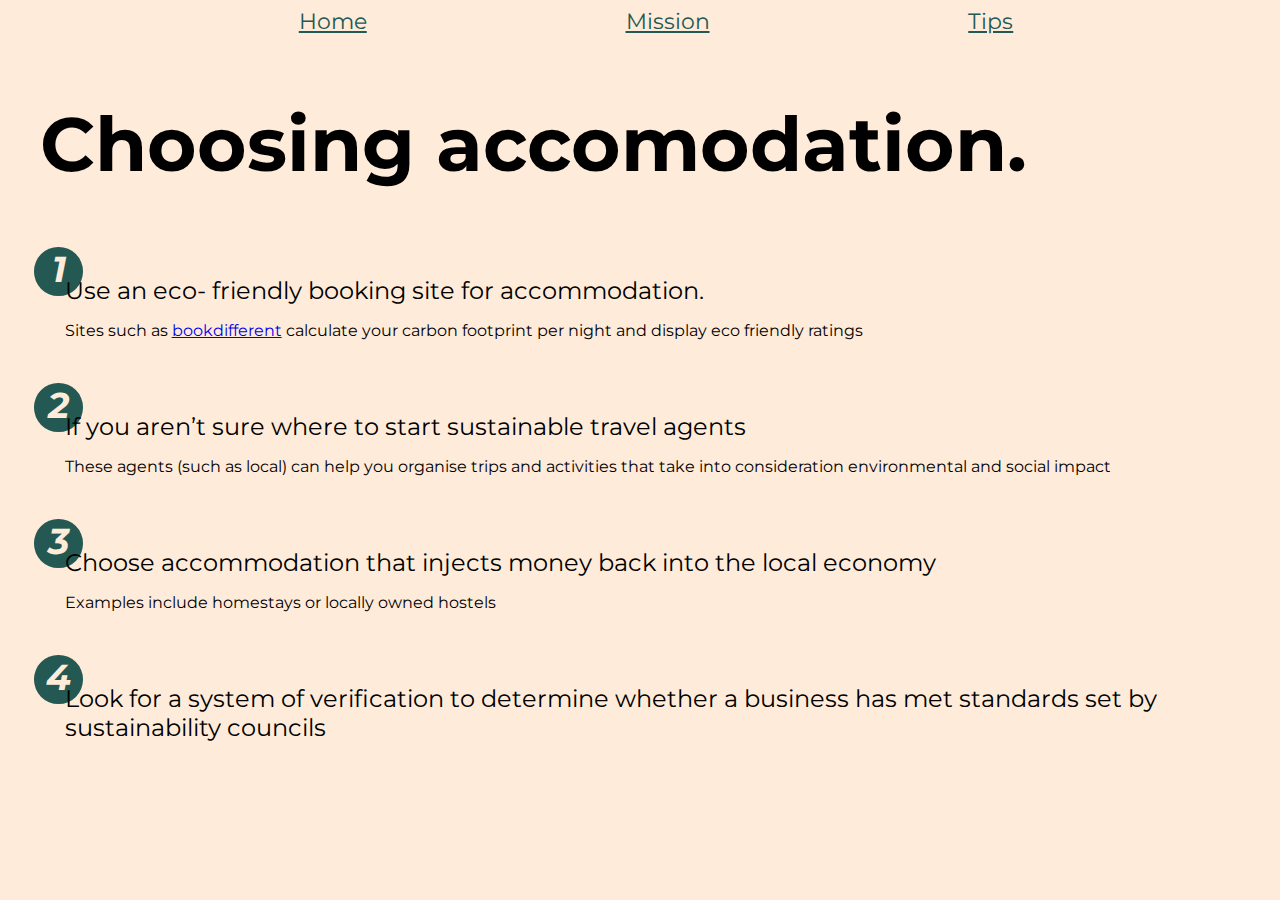
<file: accomadation.html>
<!DOCTYPE html>
<html lang="en">
<head>
    <meta charset="UTF-8">
    <meta name="viewport" content="width=device-width, initial-scale=1.0">
    <link rel="stylesheet" href="https://fonts.googleapis.com/css?family=Montserrat">
    <title>Accommodation</title>
    <link href="list.css" rel="stylesheet">
</head>
<body>
    <style>
        .topnav, .links{
            display: flex;
            justify-content: space-evenly; 
            padding: 0;
            white-space: nowrap;
            font-size: 22px;
            color:#235952;
            
        }
    </style>
    <div class="topnav">
        <a class="links" href="index.html" >Home</a> 
        <a class="links" href="mission.html">Mission</a>
        <a class="links" href="tipshome.html">Tips</a>
    </div> 
    <style>
        body{
            font-family: 'Montserrat';
        }
    </style>
    
    <h2>Choosing accomodation.</h2>
    <ol class="steps">
        <li>Use an eco- friendly booking site for accommodation. 
            <p>Sites such as
                <a href="https://www.bookdifferent.com/en/">bookdifferent</a>
                 calculate your carbon footprint per night and display eco friendly ratings</p></li>
        <li>If you aren’t sure where to start sustainable travel agents 
            <p>These agents (such as local) can help you organise trips and activities that take into consideration environmental and social impact</p></li>
        <li>Choose accommodation that injects money back into the local economy
            <p>Examples include homestays or locally owned hostels</p></li>
        <li>Look for a system of verification to determine whether a business has met standards set by sustainability councils</li>
    </ol>
</body>
</html>
</file>
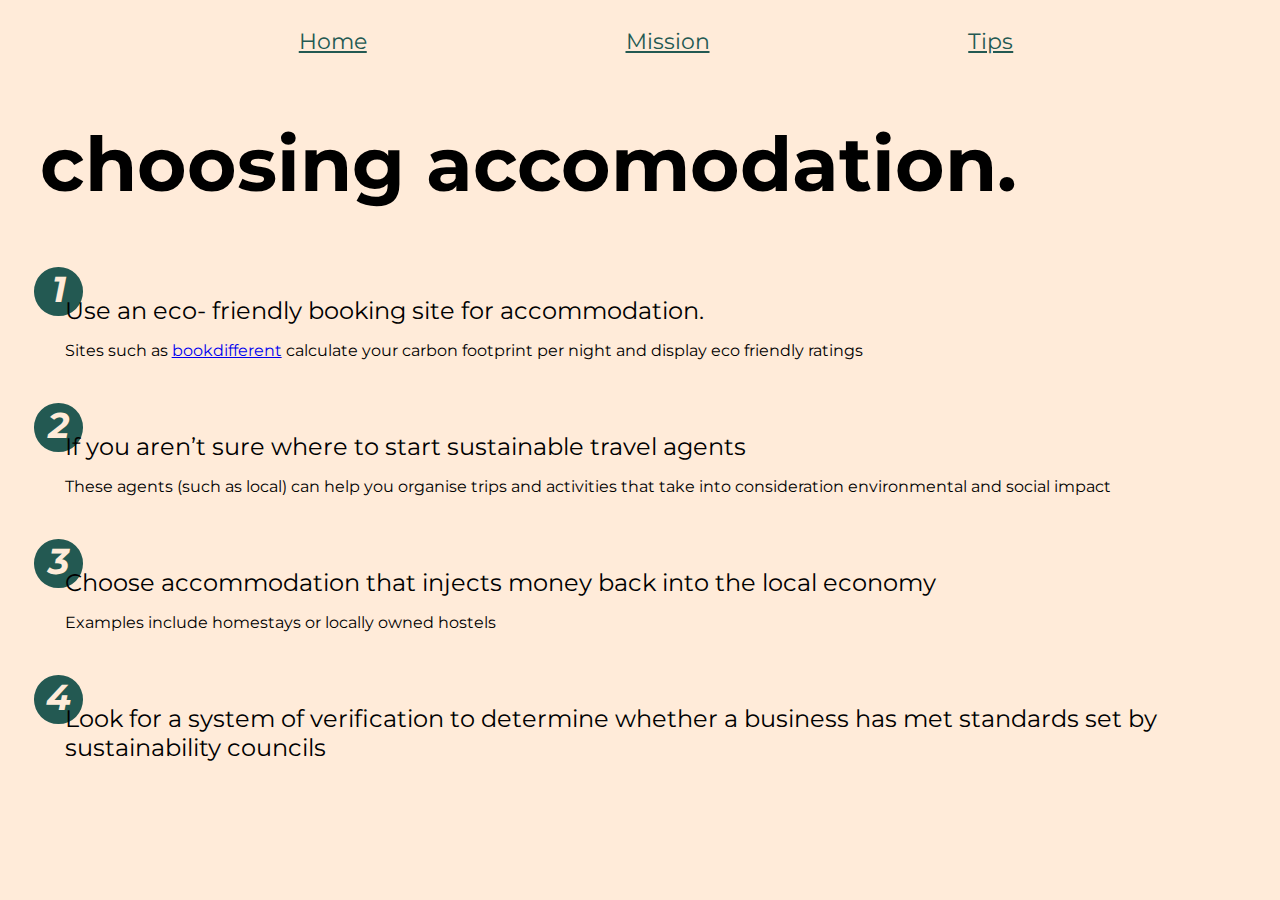
<file: accomodation.html>
<!DOCTYPE html>
<html lang="en">
<head>
    <meta charset="UTF-8">
    <meta name="viewport" content="width=device-width, initial-scale=1.0">
    <link rel="stylesheet" href="https://fonts.googleapis.com/css?family=Montserrat">
    <title>Accommodation</title>
    <link href="list.css" rel="stylesheet">
</head>
<header>
    <style>
        .topnav, .links{
            display: flex;
            justify-content: space-evenly; 
            padding: 10px 0 0 0;
            white-space: nowrap;
            font-size: 22px;
            color:#235952;  
        }
    </style>
    <div class="topnav">
        <a class="links" href="index.html" >Home</a> 
        <a class="links" href="mission.html">Mission</a>
        <a class="links" href="tipshome.html">Tips</a>
    </div> 
</header>
<body>
    <style>
        body{
            font-family: 'Montserrat';
        }
    </style>
    
    <h2>choosing accomodation.</h2>
    <ol class="steps">
        <li>Use an eco- friendly booking site for accommodation. 
            <p>Sites such as
                <a href="https://www.bookdifferent.com/en/">bookdifferent</a>
                 calculate your carbon footprint per night and display eco friendly ratings</p></li>
        <li>If you aren’t sure where to start sustainable travel agents 
            <p>These agents (such as local) can help you organise trips and activities that take into consideration environmental and social impact</p></li>
        <li>Choose accommodation that injects money back into the local economy
            <p>Examples include homestays or locally owned hostels</p></li>
        <li>Look for a system of verification to determine whether a business has met standards set by sustainability councils</li>
    </ol>
</body>
</html>
</file>
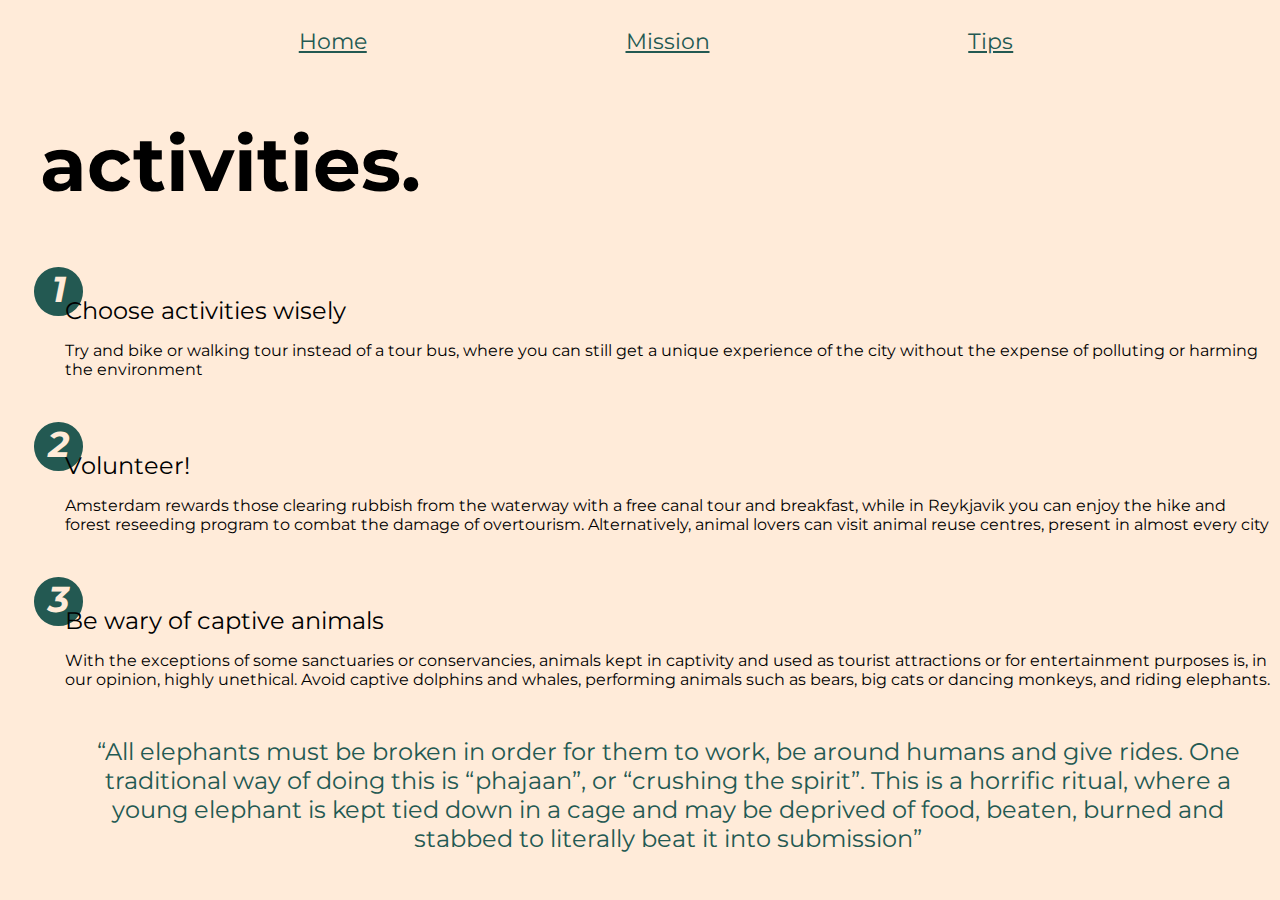
<file: activities.html>
<!DOCTYPE html>
<html lang="en">
<head>
    <meta charset="UTF-8">
    <meta name="viewport" content="width=device-width, initial-scale=1.0">
    <link rel="stylesheet" href="https://fonts.googleapis.com/css?family=Montserrat">
    <title>Activities</title>
    <link href="list.css" rel="stylesheet">
</head>
<header>
    <style>
        .topnav, .links{
            display: flex;
            justify-content: space-evenly; 
            padding: 10px 0 0 0;
            white-space: nowrap;
            font-size: 22px;
            color:#235952;  
        }
    </style>
    <div class="topnav">
        <a class="links" href="index.html" >Home</a> 
        <a class="links" href="mission.html">Mission</a>
        <a class="links" href="tipshome.html">Tips</a>
    </div> 
</header>
<body>
    <h2>activities.</h2>
    <ol class="steps">
        <li>Choose activities wisely
            <p>Try and bike or walking tour instead of a tour bus, where you can still get a unique experience of the city without the expense of polluting or harming the environment</p></li>
        <li>Volunteer!
            <p>Amsterdam rewards those clearing rubbish from the waterway with a free canal tour and breakfast, while in Reykjavik you can enjoy the hike and forest reseeding program to combat the damage of overtourism. Alternatively, animal lovers can visit animal reuse centres, present in almost every city</p></li>
        <li>Be wary of captive animals
            <p>With the exceptions of some sanctuaries or conservancies, animals kept in  captivity and used as tourist attractions or for entertainment purposes is, in our opinion, highly unethical. Avoid captive dolphins and whales, performing animals such as bears, big cats or dancing monkeys, and riding elephants.</p> </li>
        <div>“All elephants must be broken in order for them to work, be around humans and give rides. One traditional way of doing this is “phajaan”, or “crushing the spirit”. This is a horrific ritual, where a young elephant is kept tied down in a cage and may be deprived of food, beaten, burned and stabbed to literally beat it into submission”</div>
    </ol>
</body>
</html>
</file>
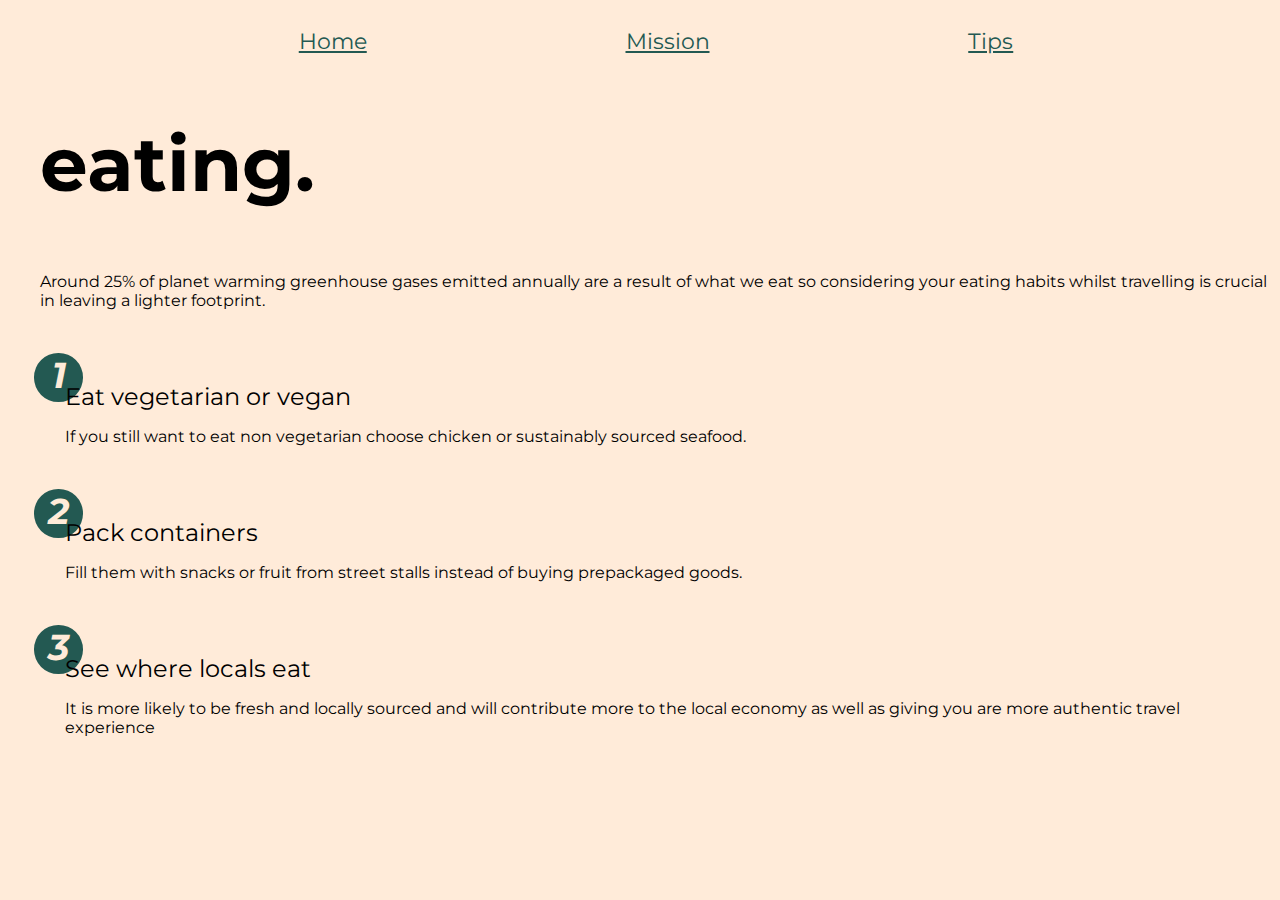
<file: eating.html>
<!DOCTYPE html>
<html lang="en">
<head>
    <meta charset="UTF-8">
    <meta name="viewport" content="width=device-width, initial-scale=1.0">
    <link rel="stylesheet" href="https://fonts.googleapis.com/css?family=Montserrat">
    <title>Document</title>
    <link href="list.css" rel="stylesheet">
</head>
<header>
    <style>
        .topnav, .links{
            display: flex;
            justify-content: space-evenly; 
            padding: 10px 0 0 0;
            white-space: nowrap;
            font-size: 22px;
            color:#235952;  
        }
    </style>
    <div class="topnav">
        <a class="links" href="index.html" >Home</a> 
        <a class="links" href="mission.html">Mission</a>
        <a class="links" href="tipshome.html">Tips</a>
    </div> 
</header>
<body>
    <h2>eating.</h2>
    <p>Around 25% of planet warming greenhouse gases emitted annually are a result of what we eat so considering your eating habits whilst travelling is crucial in leaving a lighter footprint.</p>
    <ol class="steps">
        <li>Eat vegetarian or vegan 
            <p>If you still want to eat non vegetarian choose chicken or sustainably sourced seafood.</p></li>
        <li>Pack containers 
            <p>Fill them with snacks or fruit from street stalls instead of buying prepackaged goods. </p></li>
        <li>See where locals eat
            <p>It is more likely to be fresh and locally sourced and will contribute more to the local economy as well as giving you are more authentic travel experience</p></li>
    </ol>
</body>
</html>
</file>
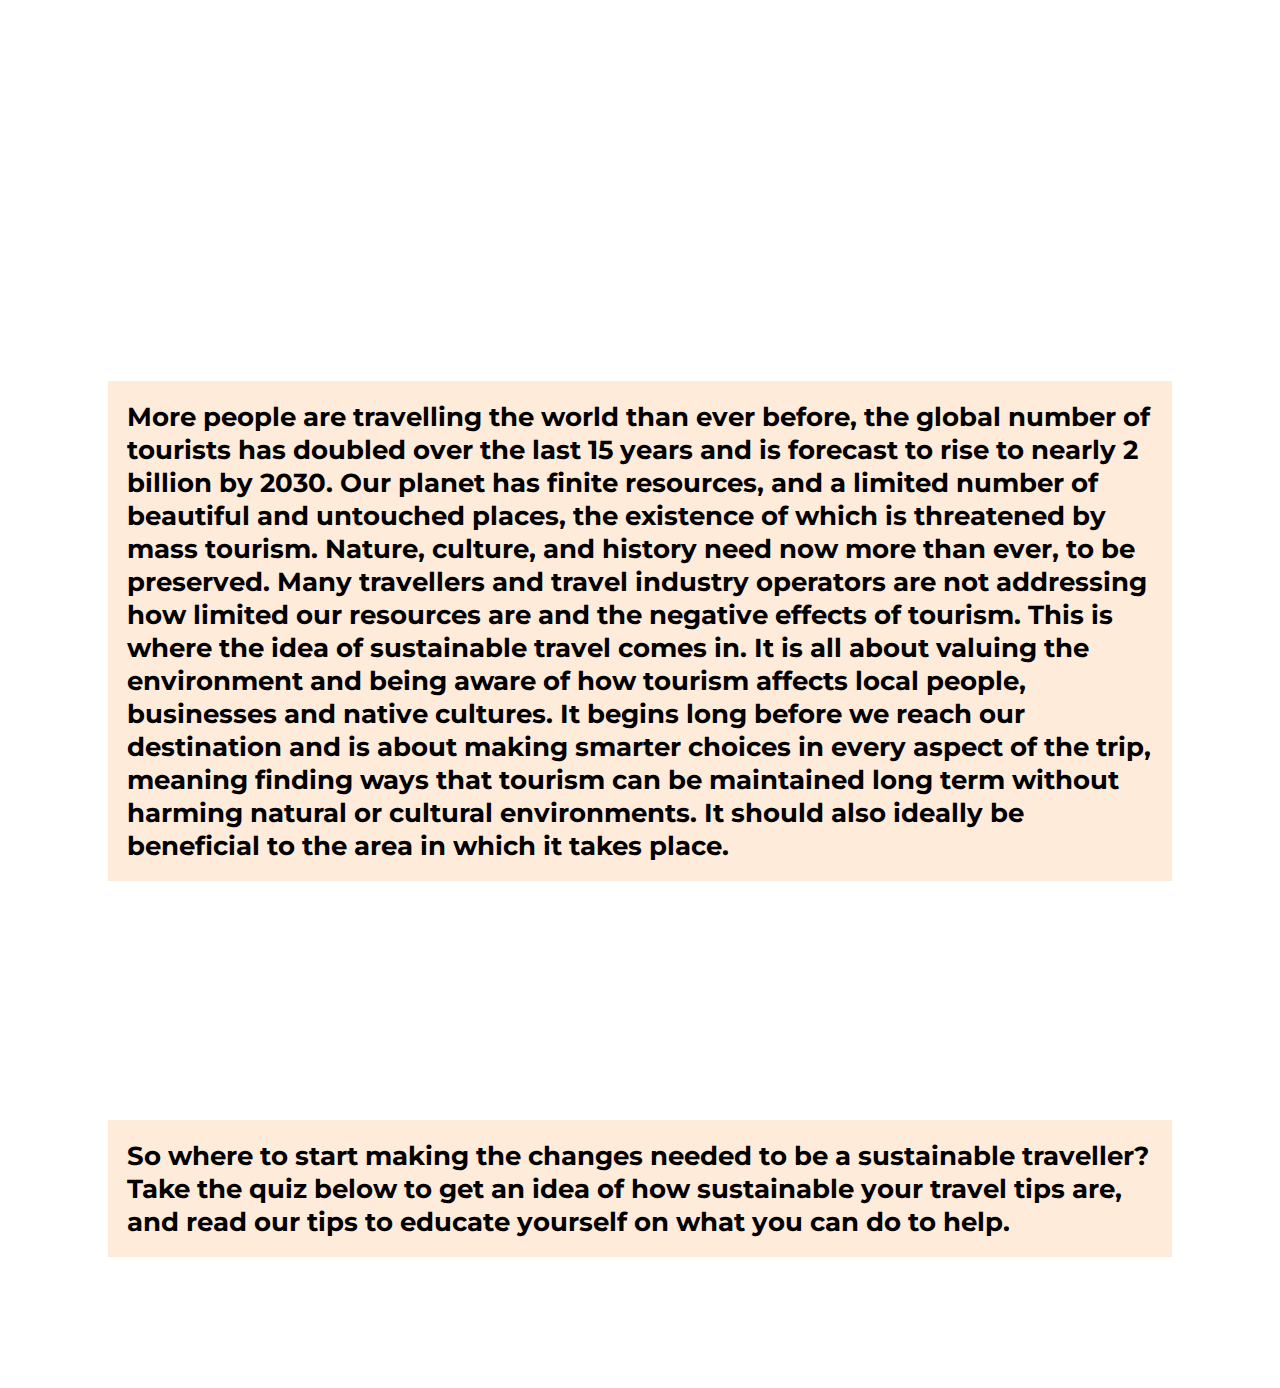
<file: mission.html>
<!DOCTYPE html>
<html lang="en">
<head>
    <meta charset="UTF-8">
    <meta name="viewport" content="width=device-width, initial-scale=1.0">
    <link rel="stylesheet" href="https://fonts.googleapis.com/css?family=Montserrat">
    <title>Mission</title>
    <style>
        body {
          background-image: url('https://media.cntraveler.com/photos/56cf6b7569d8fae9411b181a/master/pass/Adriano_Neves_Portugual_Shortlist_Open_Travel_2016.jpg');
          background-repeat: no-repeat;
          background-attachment: fixed;
          background-position: center;
          font-family: 'Montserrat';
          
        }
      </style>
    <link href="mission.css" rel="stylesheet"> 
</head>
<header>
    <style>
    header{
        text-align: center;
        color: white;
        }
    span{
        display: inline-block;
        position: relative;
        font-size: 50px;
        
    }
    .flipH{
        transform: scale(-1, 1);       
        -moz-transform: scale(-1, 1);
        -webkit-transform: scale(-1, 1);
        -o-transform: scale(-1, 1);
        -ms-transform: scale(-1, 1);
        transform: scale(-1, 1);
    }
    .general{
        align-items: center;
        padding-bottom: 1.5cm;
        letter-spacing: 0.1cm;
    }
    </style>
    <div class = "general">
        <span>Rivi</span><span class = "flipH">R</span>
    </div>
    <style>
        .topnav, a{
            display: flex;
            justify-content: space-evenly; 
            padding: 10px;
            white-space: nowrap;
            font-size: 22px;
            color: white;
        }
    </style>
    <div class="topnav">
        <a href="index.html">Home</a> 
        <a href="tipshome.html">Tips</a>
    </div> 
</header>
<body>
    <style>
   
    </style>
    <h2 class="questions">What is the importance of sustainable travel?</h2>
    <p>
        More people are travelling the world than ever before, the global number of tourists has doubled over the last 15 years and is forecast to rise to nearly 2 billion by 2030. 
        Our planet has finite resources, and a limited number of beautiful and untouched places, the existence of which is threatened by mass tourism. Nature, culture, and history need now more than ever, to be preserved. Many travellers and travel industry operators are not addressing how limited our resources are and the negative effects of tourism. This is where the idea of sustainable travel comes in. 
        It is all about valuing the environment and being aware of how tourism affects local people, businesses and native cultures. 
        It begins long before we reach our destination and is about making smarter choices in every aspect of the trip, meaning finding ways that tourism can be maintained long term without harming natural or cultural environments.
         It should also ideally be beneficial to the area in which it takes place.
    </p>
    <h2> The 3 pillars of sustainable tourism.</h2>
        <div1>
            <h3>+ EMPLOYING ENVIRONMENTALLY FRIENDLY PRACTICES</h3>
        </div1>
        <div2>
            <h3>+ PROTECTING CULTURAL AND NATURAL HERITAGE</h3>
        </div2>
        <div3>
            <h3>+ PROVIDING TANGIBLE SOCIAL AND ECONOMIC BENEFITS FOR LOCAL COMMUNITIES</h3>
        </div3>


    <p>So where to start making the changes needed to be a sustainable traveller?
        Take the quiz below to get an idea of how sustainable your travel tips are, and read our tips to educate yourself on what you can do to help.
    </p>

    
</body>
</html>
</file>
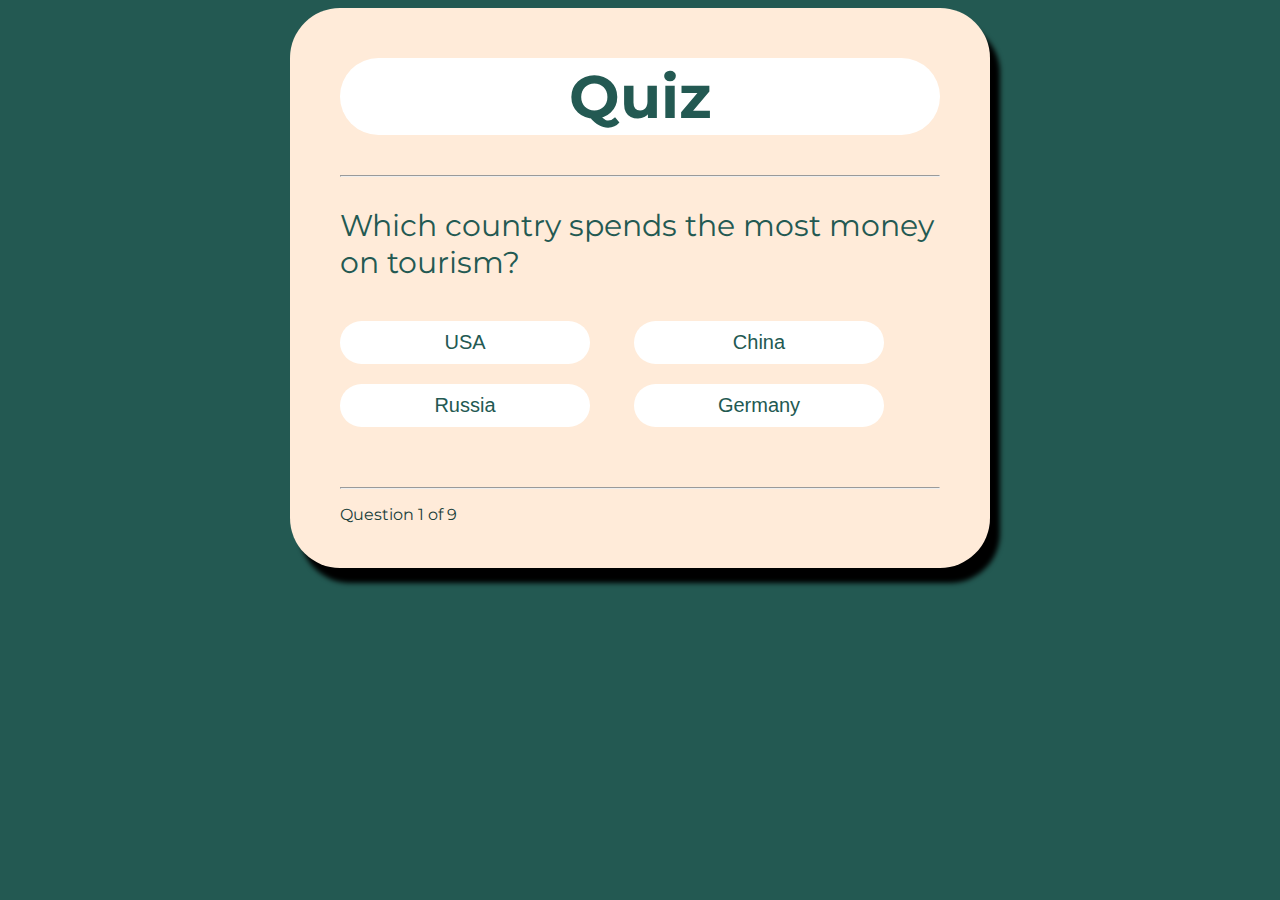
<file: quiz.html>
<!DOCTYPE html>
<html lang="en">
<head>
    <meta charset="UTF-8">
    <meta name="viewport" content="width=device-width, initial-scale=1.0">
    <link rel="stylesheet" href="https://fonts.googleapis.com/css?family=Montserrat">
    <title>Quiz</title>
    <style>
        body {
          background-image: url('https://www.studentuniverse.com/blog/wp-content/uploads/2014/04/Most-Beautiful-Places-to-Travel-Featured-Image.jpg');
          background-repeat: no-repeat;
          background-attachment: fixed;
          background-position: center;
        }
      </style>
    <link rel="stylesheet" href="quiz.css">

</head>
<body>
    <div class="grid">
        <div id="quiz">
            <h1>Quiz</h1>
            <hr style="margin-top: 20px;">

            <p id="question"></p>
            <div class="buttons">
                <button id="btn0"><span id="choice0"></span></button>
                <button id="btn1"><span id="choice1"></span></button>
                <button id="btn2"><span id="choice2"></span></button>
                <button id="btn3"><span id="choice3"></span></button> 
            </div>

            <hr style="margin-top: 50px">
            <footer>
                <p id="progress">Question x of y</p>
            </footer>
        </div>
    </div>
    <script src ="quiz_controller.js"></script>
    <script src ="question.js"></script>
    <script src ="app.js"></script>
</body>
</html>
</file>
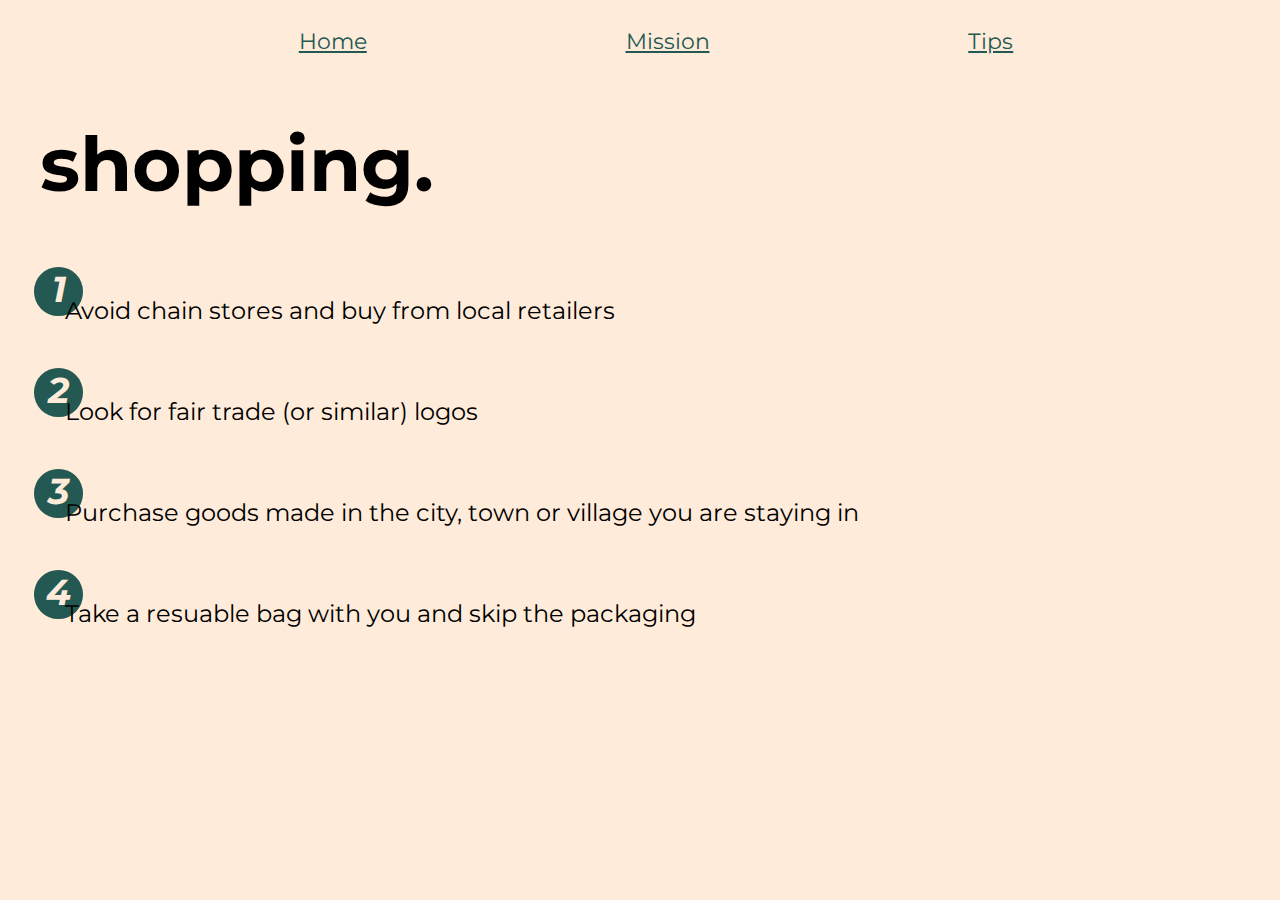
<file: shopping.html>
<!DOCTYPE html>
<html lang="en">
<head>
    <meta charset="UTF-8">
    <meta name="viewport" content="width=device-width, initial-scale=1.0">
    <link rel="stylesheet" href="https://fonts.googleapis.com/css?family=Montserrat">
    <title>Document</title>
    <link href="list.css" rel="stylesheet">
</head>
<header>
    <style>
        .topnav, .links{
            display: flex;
            justify-content: space-evenly; 
            padding: 10px 0 0 0;
            white-space: nowrap;
            font-size: 22px;
            color:#235952;  
        }
    </style>
    <div class="topnav">
        <a class="links" href="index.html" >Home</a> 
        <a class="links" href="mission.html">Mission</a>
        <a class="links" href="tipshome.html">Tips</a>
    </div> 
</header>
<body>

    <h2>shopping.</h2>
    <ol class="steps">
        <li>Avoid chain stores and buy from local retailers</li>
        <li>Look for fair trade (or similar) logos</li>
        <li>Purchase goods made in the city, town or village you are staying in</li>
        <li>Take a resuable bag with you and skip the packaging</li>
    </ol>
</body>
</html>
</file>
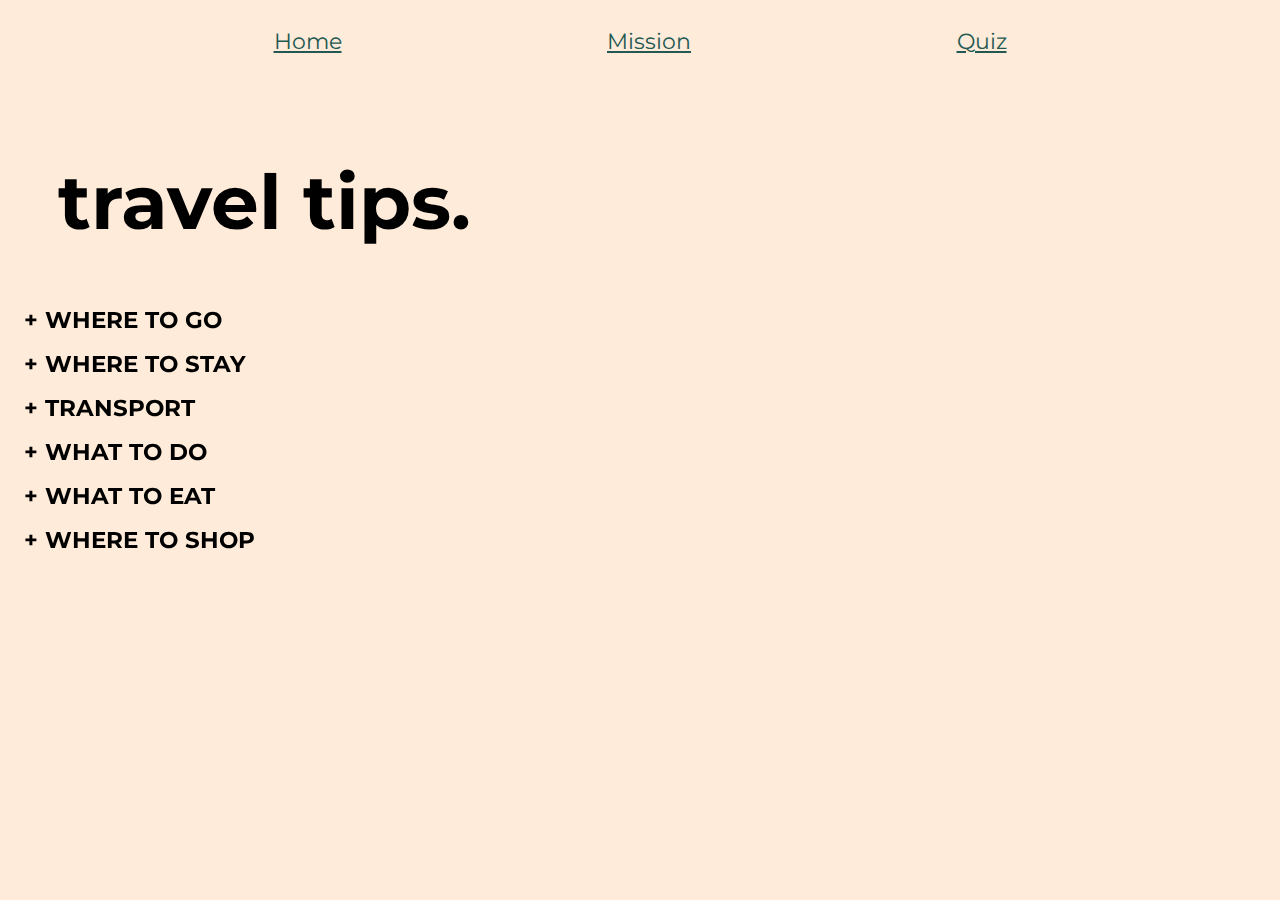
<file: tipshome.html>
<!DOCTYPE html>
<html lang="en">
<head>
    <meta charset="UTF-8">
    <meta name="viewport" content="width=device-width, initial-scale=1.0">
    <link rel="stylesheet" href="https://fonts.googleapis.com/css?family=Montserrat">
    <title>Tips</title>
    <style>
        body {
          background-image: url('file:///C:/Users/rwood/Desktop/coding/project/green-woman-travel-shutterstock.jpg');
          background-repeat: no-repeat;
          background-attachment: fixed;
          background-position: center;
        }
      </style>
    <link href="tipshome.css" rel="stylesheet">         
</head>
<body>
  <style>
    .topnav, a{
        display: flex;
        justify-content: space-evenly; 
        padding: 10px 0 0 0;
        white-space: nowrap;
        font-size: 22px;
        color:#235952;
        
    }
</style>
<div class="topnav">
    <a href="index.html">Home</a> 
    <a href="mission.html">Mission</a>
    <a href="quiz.html">Quiz</a>
</div> 
    <h1>travel tips.</h1>
    
    <ul>
        <li><a href="where.html">+ WHERE TO GO</a></li>
        <li><a href="accomodation.html">+ WHERE TO STAY</a></li>
        <li><a href="transport.html">+ TRANSPORT</a></li>
        <li><a href="activities.html">+ WHAT TO DO</a></li>
        <li><a href="eating.html">+ WHAT TO EAT</a></li>
        <li><a href="shopping.html">+ WHERE TO SHOP</a></li>
      </ul>
    
    
    
   

 
</body>
</html>
</file>
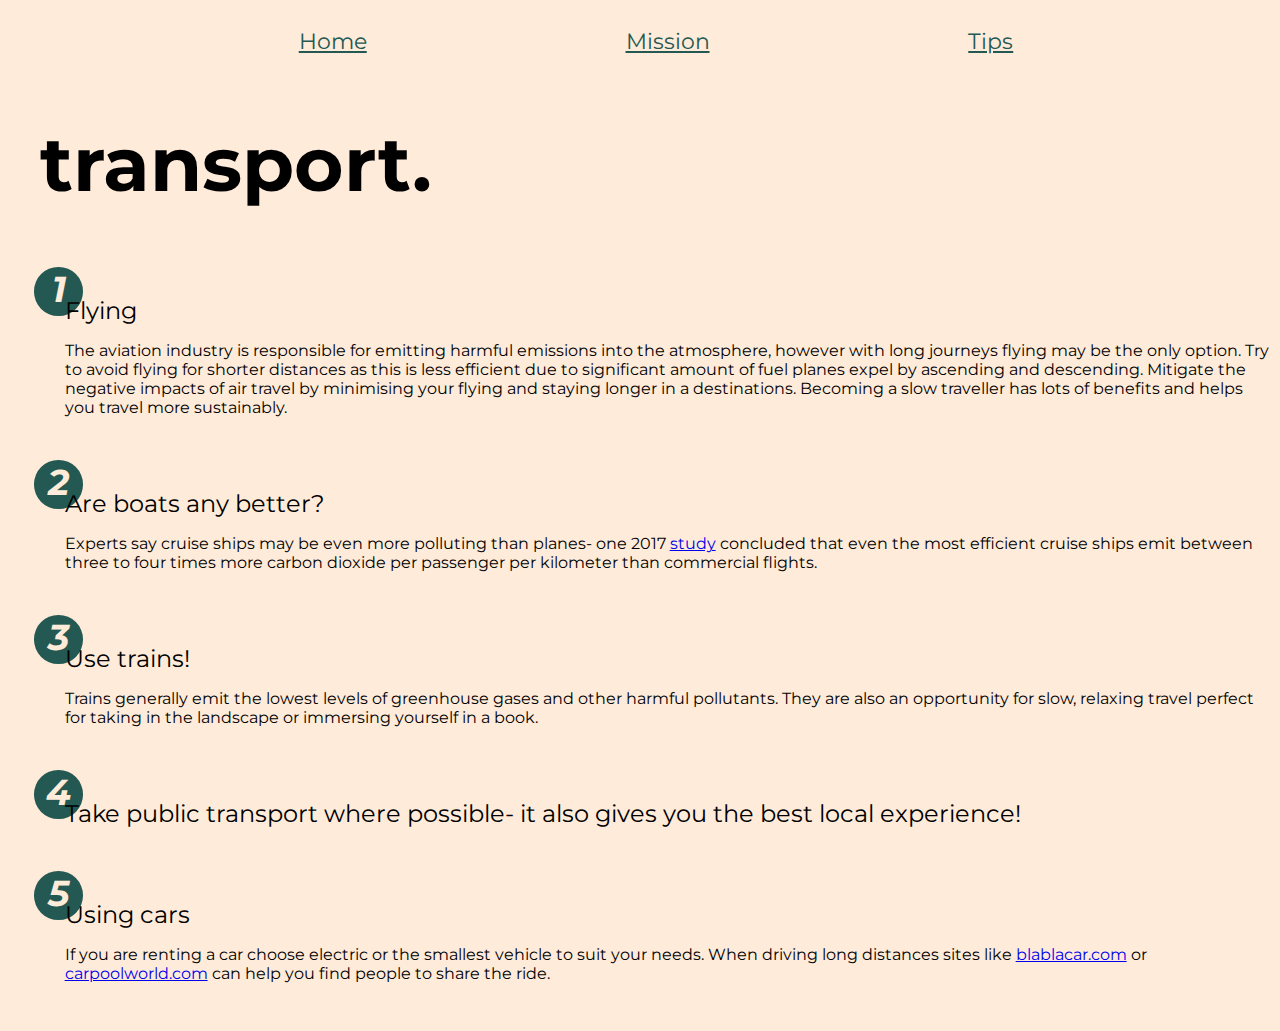
<file: transport.html>
<!DOCTYPE html>
<html lang="en">
<head>
    <meta charset="UTF-8">
    <meta name="viewport" content="width=device-width, initial-scale=1.0">
    <link rel="stylesheet" href="https://fonts.googleapis.com/css?family=Montserrat">
    <title>Transport</title>
    <link href="list.css" rel="stylesheet">
</head>
<body>
    <style>
        .topnav, .links{
            display: flex;
            justify-content: space-evenly; 
            padding: 10px 0 0 0;
            white-space: nowrap;
            font-size: 22px;
            color:#235952;  
        }
    </style>
    <div class="topnav">
        <a class="links" href="index.html" >Home</a> 
        <a class="links" href="mission.html">Mission</a>
        <a class="links" href="tipshome.html">Tips</a>
    </div>
    <h2>transport.</h2>
    <ol class="steps">
        <li> Flying
            <p>The aviation industry is responsible for emitting harmful emissions into the atmosphere, however with long journeys flying may be the only option.  Try to avoid flying for shorter distances as this is less efficient due to significant amount of fuel planes expel by ascending and descending. Mitigate the negative impacts of air travel by minimising your flying and staying longer in a destinations. Becoming a slow traveller has lots of benefits and helps you travel more sustainably.</p></li>
        <li>Are boats any better? 
            <p>Experts say cruise ships may be even more polluting than planes- one 2017 
                <a href="https://theicct.org/publications/transatlantic-airline-fuel-efficiency-ranking-2017">study</a>
                 concluded that even the most efficient cruise ships emit between three to four times more carbon dioxide per passenger per kilometer than commercial flights. </p></li>
        <li>Use trains!
            <p>Trains generally emit the lowest levels of greenhouse gases and other harmful pollutants. They are also an opportunity for slow, relaxing travel perfect for taking in the landscape or immersing yourself in a book.</p></li>
        <li>Take public transport where possible- it also gives you the best local experience!</li>
        <li>Using cars
            <p>If you are renting a car choose electric or the smallest vehicle to suit your needs. When driving long distances sites like 
                <a href="https://www.blablacar.co.uk/">blablacar.com</a>
                or
                <a href="http://www.carpoolworld.com/">carpoolworld.com</a>
                can help you find people to share the ride.</p></li>
    </ol>
</body>
</html>
</body>
</html>
</file>
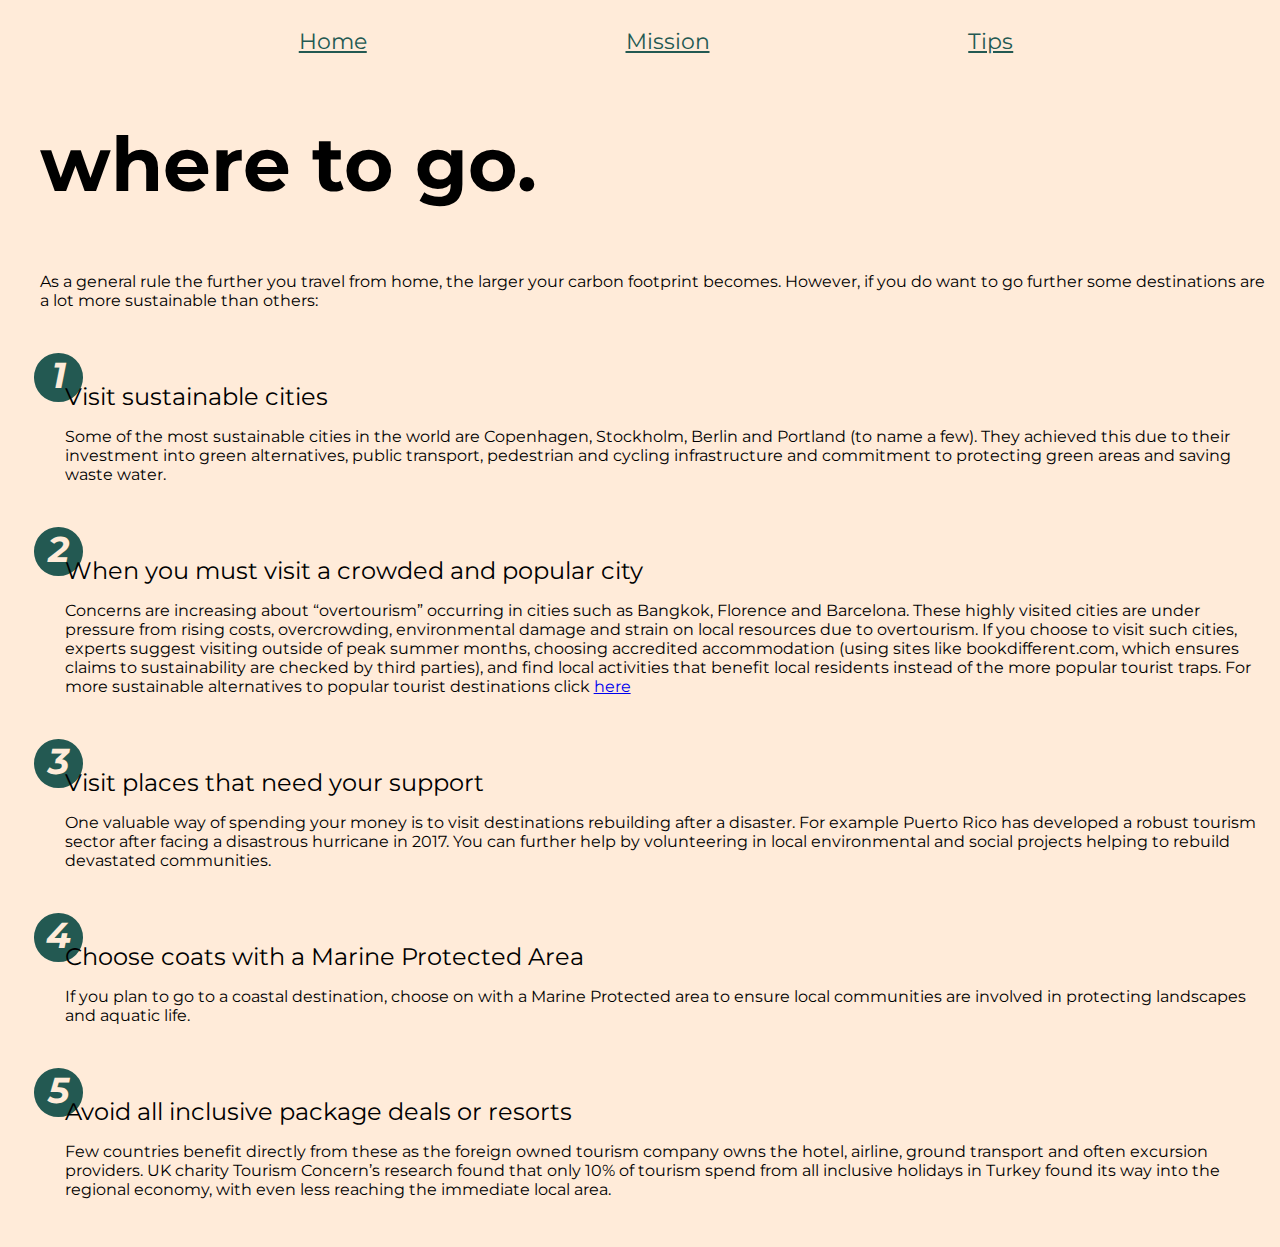
<file: where.html>
<!DOCTYPE html>
<html lang="en">
<head>
    <meta charset="UTF-8">
    <meta name="viewport" content="width=device-width, initial-scale=1.0">
    <link rel="stylesheet" href="https://fonts.googleapis.com/css?family=Montserrat">
    <title>Document</title>
    <link href="list.css" rel="stylesheet">
</head>
<header>
    <style>
        .topnav, .links{
            display: flex;
            justify-content: space-evenly; 
            padding: 10px 0 0 0;
            white-space: nowrap;
            font-size: 22px;
            color:#235952;  
        }
    </style>
    <div class="topnav">
        <a class="links" href="index.html" >Home</a> 
        <a class="links" href="mission.html">Mission</a>
        <a class="links" href="tipshome.html">Tips</a>
    </div> 
</header>
<body>
    <h2>where to go.</h2>
    <p>As a general rule the further you travel from home, the larger your carbon footprint becomes. However, if you do want to go further some destinations are a lot more sustainable than others:</p>
    <ol class="steps">
        <li>Visit sustainable cities 
            <p>Some of the most sustainable cities in the world are Copenhagen, Stockholm, Berlin and  Portland (to name a few). They achieved this due to their investment into green alternatives, public transport, pedestrian and cycling infrastructure and commitment to protecting green areas and saving waste water.</p>
        </li>
        <li>When you must visit a crowded and popular city
            <p>Concerns are increasing about “overtourism” occurring in cities such as Bangkok, Florence and Barcelona. These highly visited cities are under pressure from rising costs, overcrowding, environmental damage and strain on local resources due to overtourism. 
                If you choose to visit such cities, experts suggest visiting outside of peak summer months, choosing accredited accommodation (using sites like bookdifferent.com, which ensures claims to sustainability are checked by third parties), and find local activities that benefit local residents instead of the more popular tourist traps. 
                For more sustainable alternatives to popular tourist destinations click
                
                <a href="https://www.traveloffpath.com/overtourism-alternative-cities-to-visit/">here</a> 
                </p>
        </li>
        <li>Visit places that need your support
            <p>One valuable way of spending your money is to visit destinations rebuilding after a disaster. For example Puerto Rico has developed a robust tourism sector after facing a disastrous hurricane in 2017. You can further help by volunteering in local environmental and social projects helping to rebuild devastated communities. </p>
        </li>
        <li>Choose coats with a Marine Protected Area
            <p>If you plan to go to a coastal destination, choose on with a Marine Protected area to ensure local communities are involved in protecting landscapes and aquatic life.</p>
        </li>
        <li>Avoid all inclusive package deals or resorts
            <p>Few countries benefit directly from these as the foreign owned tourism company owns the hotel, airline, ground transport and often excursion providers. UK charity Tourism Concern’s research found that only 10% of tourism spend from all inclusive holidays in Turkey found its way into the regional economy, with even less reaching the immediate local area.</p>
        </li>
    </ol>
</body>
</html>
</file>
<file: list.css>
h2{
    font-size: 2cm;
    font-family:'Montserrat';
}
.steps {
    clear: both;
    list-style: none;
    padding-left: 2%;
  }
  .steps li {
    margin: 2em 0;
    padding-top: 1em;
    display: block;
    position: relative;
    counter-increment: inst;
  }
  .steps li::before {
    content: counter(inst);
    
    background: #235952;
    color: #FFEBD9;
    
    font-size: 1em;
    font-weight: 700;
    font-style: italic;
    text-shadow: 1px 1px #235952;
    border-radius: 0 0.675em 0.675em 0;
    font-size: 1.5em;
    text-align: center;
    
    padding-top: 0;
    padding-left: 2.25%;
    left: -5%;
    top: -0.65em;
    height: 1.35em;
    width: 1.35em;
    position: absolute;
    
    transition: all 0.2s ease-in-out;
    
    z-index: -1;
  }
  @media (min-width: 33em) {
    .steps li:before {
      border-radius: 50%;
      font-size: 1.5em;
      height: 1.35em;
      margin-left: 2.5%;
      padding-left: 0;
      padding-top: 0;
      top: -0.15em;
      width: 1.35em;
      z-index: -1;
    }
  }
  
  body {
        margin-left: 40px;
        font-family: 'Montserrat';
        background-color: #FFEBD9;

  }
  ol{
    
      font-size: x-large;
  }
  p{
      font-size: medium;
      
  }
  div{
      color:#235952;
      text-align: center;
  }
</file>
<file: mission.css>
body{
    font-family: 'Montserrat', graphik,sans-serif;
    color: white;
}
h1{
    font-size: 2.5cm;
    
}
h2{
    font-size: 1cm;

}
h3{
    font-family: t26-carbon,monospace;
}
p{
 font-size: 0.7cm;
 color: black;
 font-weight: bold;
 background-color: #FFEBD9;
 padding:0.5cm;

}
body {
    
    padding: 80px 100px 100px 100px;

}
.logo{
    unicode-bidi: bidi-override;
    direction: rtl;
}
</file>
<file: quiz.css>
body{
    background-color:#235952;
}

.grid{
    width: 600px;
    height: 500px;
    margin: 0 auto;
    background-color: #FFEBD9;
    padding: 10px 50px 50px 50px;
    border-radius: 50px;
    border: 2px #19403B;
    box-shadow: black 10px 15px 5px;
}


.grid h1{
    font-family:'Montserrat';
    background-color:white;
    font-size: 60px;
    text-align: center;
    color:#235952;
    padding: 2px 0px;
    border-radius: 50px;
}

.grid #question{
    font-family: 'Montserrat';
    font-size: 30px;
    color:#235952;
}

.buttons {
    margin-top: 30px;
}

#btn0, #btn1, #btn2, #btn3{
    background-color: white;
    width: 250px;
    font-size: 20px;
    color: #235952;
    border: 1px #19403B;
    border-radius: 50px;
    margin: 10px 40px 10px 0px;
    padding: 10px 10px;

}

#progress {
    color:#19403B;
    font size: 18px;
    font-family: 'Montserrat';
}

#btn0:hover, #btn1:hover, #btn2:hover, #btn3:hover{
    cursor: pointer;
    background-color: white;

}
#btn0:focus, #btn1:focus, #btn2:focus, #btn3:focus{
    outline-width: 0px;
}
</file>
<file: tipshome.css>
body{
  font-family: 'Montserrat';
  background-color: #FFEBD9;


}
h1{
    font-size: 2cm;

    padding-left: 50px;
    padding-right: 50px;
    padding-top: 50px;
    display: flex;
    flex-wrap: nowrap;

}

ul {
    list-style-type: none;
    margin: 0;
    padding: 0;
    width: 25%;
    
    height: 100%; /* Full height */
    position: fixed; /* Make it stick, even on scroll */
    overflow: none; /* Enable scrolling if the sidenav has too much content */
  }
<style>
body {
  height: 100%;
  background-position: center;
  background-repeat: no-repeat;
  background-size: contain;
  background-attachment: fixed;
}
</style>

ul {
  list-style-type: none;
  margin: 0;
  padding: 0;
  width: 200px;
  background-color: #f1f1f1;
}

li a {
  display: block;
  color: #000;
  font-size: 0.6cm;
  font-weight: bold;
  padding: 8px 16px;
  text-decoration: none;
}

/* Change the link color on hover */
li a:hover {
  background-color:#235952 ;
  color: white;
}
</file>
